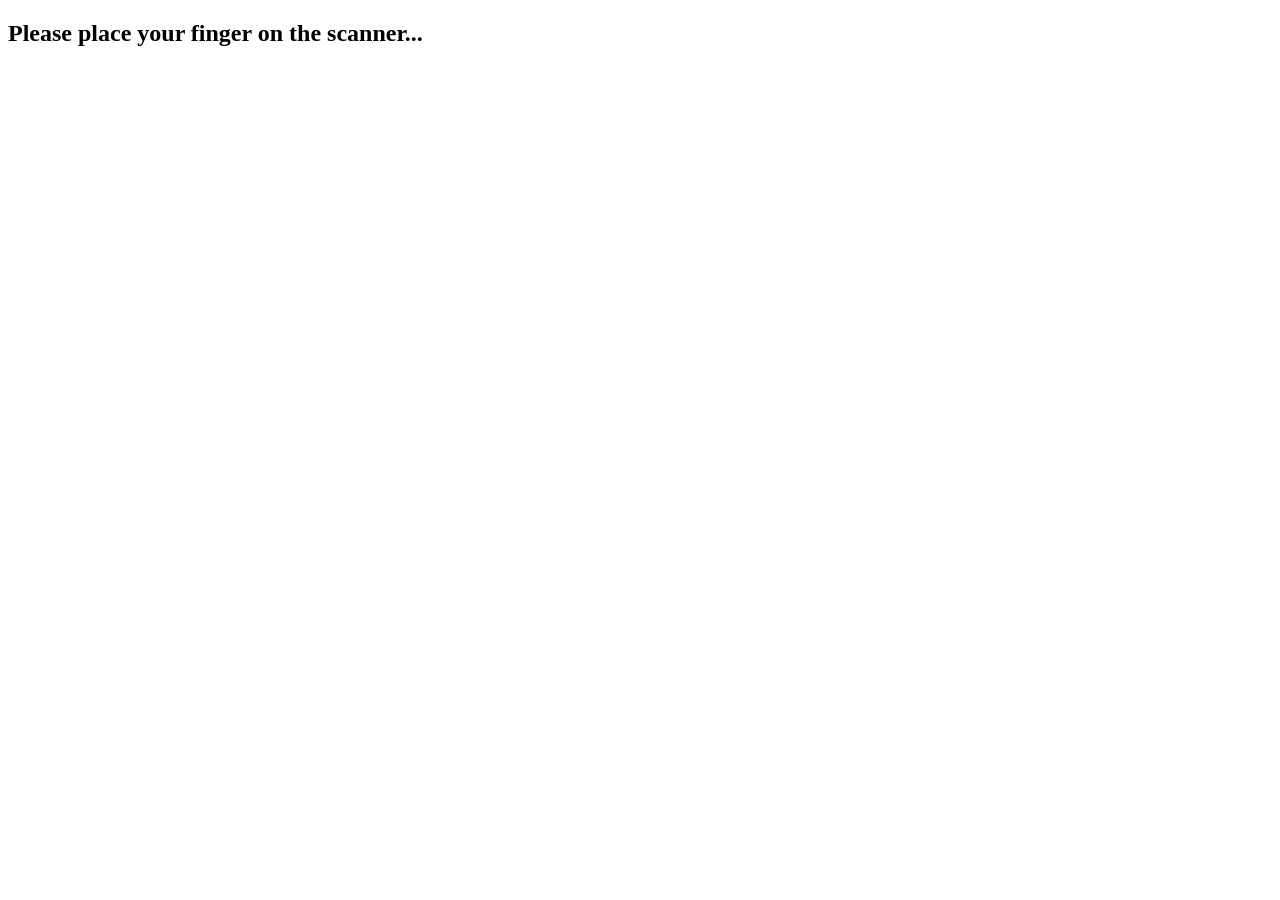
<file: templates/fingerprint.html>
<!DOCTYPE html>
<html>
<head>
    <title>Fingerprint Authentication</title>
    <script>
        let interval = setInterval(() => {
          fetch('/verify_fingerprint')
            .then(response => response.json())
            .then(data => {
              console.log(data); // Optional: see the response in browser console
              if (data.status === 'MATCHED') {
                clearInterval(interval); // Stop polling
                alert("Fingerprint verified!");
      
                // Now call your steganography function or redirect
                window.location.href = "/steganography"; // This triggers Flask route
              } else if (data.status === 'NOT_MATCHED') {
                // Optional: show some message
                console.log("Fingerprint not matched");
              }
            })
            .catch(error => {
              console.error('Error:', error);
            });
        }, 3000); // Check every 3 seconds
      </script>
</head>
<body>
    <h2>Please place your finger on the scanner...</h2>
</body>
</html>
</file>
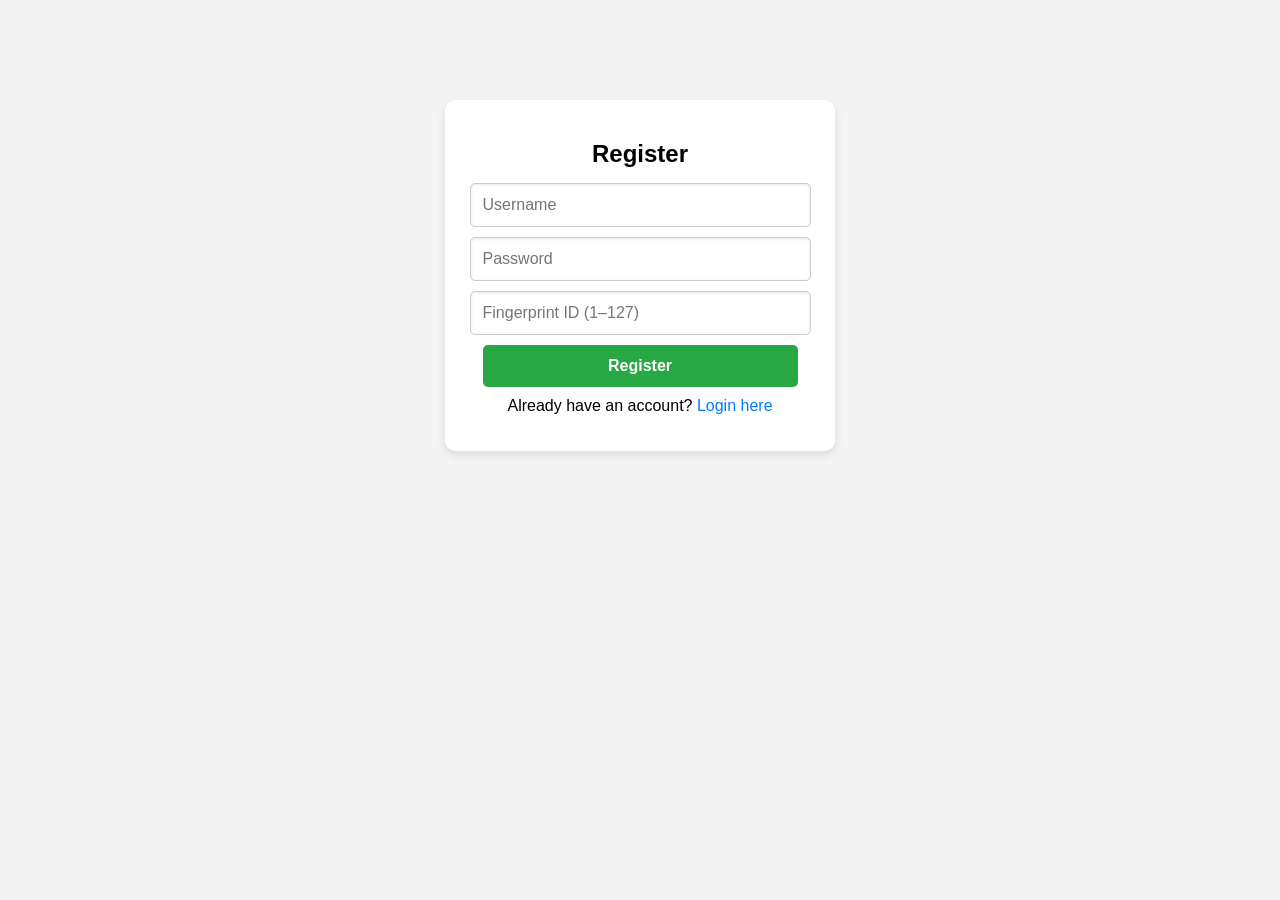
<file: templates/register.html>
<!DOCTYPE html>
<html>
<head>
    <title>Register</title>
    <style>
        /* Center the registration form */
        body {
            font-family: Arial, sans-serif;
            background-color: #f4f4f4;
            text-align: center;
        }

        .register-container {
            width: 350px;
            margin: 100px auto;
            padding: 20px;
            background: white;
            border-radius: 10px;
            box-shadow: 0px 4px 10px rgba(0, 0, 0, 0.1);
        }

        .register-container h2 {
            margin-bottom: 15px;
        }

        /* Style input fields */
        .register-container input {
            width: 90%;
            padding: 12px;
            margin: 10px 0;
            border: 1px solid #ccc;
            border-radius: 5px;
            font-size: 16px;
            box-shadow: inset 0px 1px 3px rgba(0, 0, 0, 0.1);
            display: block;
            margin-left: auto;
            margin-right: auto;
        }

        /* Style button */
        .register-container button {
            width: 90%;
            padding: 12px;
            font-size: 16px;
            font-weight: bold;
            background-color: #28a745;
            color: white;
            border: none;
            border-radius: 5px;
            cursor: pointer;
        }

        .register-container button:hover {
            background-color: #218838;
        }

        /* Style login link */
        .register-container p {
            margin-top: 10px;
        }

        .register-container a {
            color: #007bff;
            text-decoration: none;
        }

        .register-container a:hover {
            text-decoration: underline;
        }
    </style>
</head>
<body>
    <div class="register-container">
        <h2>Register</h2>
        <form method="POST">
            <input type="text" name="username" placeholder="Username" required>
            <input type="password" name="password" placeholder="Password" required>
            <input type="number" name="fingerprint_id" placeholder="Fingerprint ID (1–127)" required>
            <button type="submit">Register</button>
        </form>
        <p>Already have an account? <a href="{{ url_for('login') }}">Login here</a></p>
    </div>
</body>
</html>
</file>
